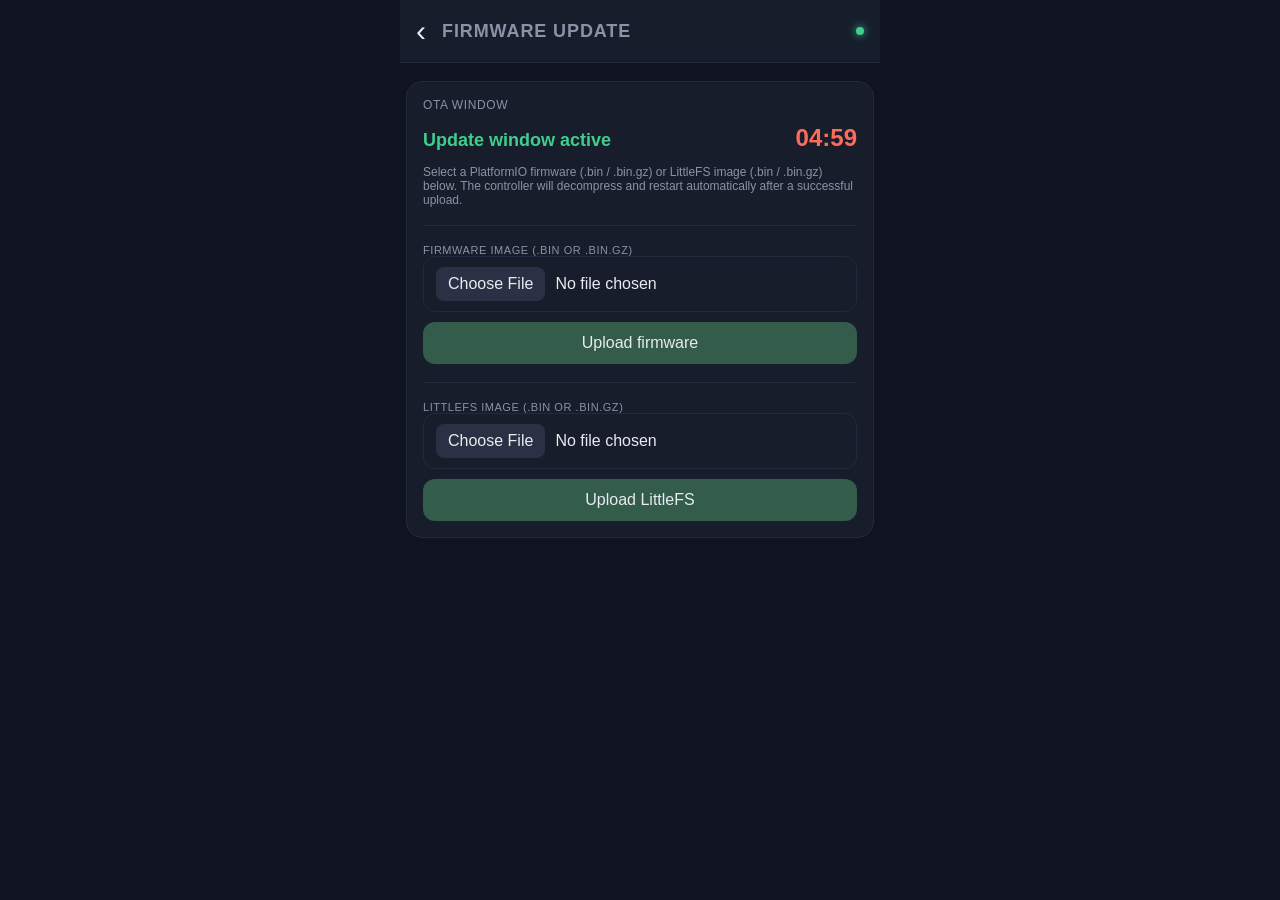
<file: MashController_pio/data/ota.html>
<!DOCTYPE html>
<html lang="en">
<head>
  <meta charset="utf-8">
  <meta name="viewport" content="width=device-width, initial-scale=1.0, maximum-scale=1.0">
  <meta http-equiv="Cache-Control" content="no-store">
  <title>Firmware Update | Mash Controller</title>
  <link rel="stylesheet" href="style.css?v=ota-progress-2">
  <link rel="prefetch" href="reboot.html">
</head>
<body>
  <div id="app">
    <div class="header">
      <a class="back-link" href="/">‹</a>
      <h1>Firmware Update</h1>
      <span class="status-dot"></span>
    </div>

    <main class="screen active">
      <section class="stat-card ota-card">
        <div class="label">OTA Window</div>
        <div class="ota-status-row">
          <div class="ota-status">Update window active</div>
          <div class="ota-countdown" id="otaCountdown">05:00</div>
        </div>
        <p class="setting-desc">
          Select a PlatformIO firmware (.bin / .bin.gz) or LittleFS image (.bin / .bin.gz) below. The controller will decompress and restart automatically after a successful upload.
        </p>

        <div class="ota-progress-panel" id="otaProgressPanel" hidden>
          <div class="ota-progress-heading">
            <span id="otaProgressStatus">Preparing upload...</span>
            <span id="otaProgressPercent">0%</span>
          </div>
          <div class="ota-progress-track">
            <div class="ota-progress-fill" id="otaProgressFill"></div>
          </div>
          <div class="ota-progress-detail" id="otaProgressDetail"></div>
        </div>

        <form class="ota-form" action="/update?type=firmware" method="post" enctype="multipart/form-data" data-update-form>
          <input type="hidden" name="type" value="firmware">
          <div class="label-small">Firmware image (.bin or .bin.gz)</div>
          <input class="input-dark" type="file" name="update" accept=".bin,.bin.gz,.gz" required>
          <button class="btn green" type="submit">Upload firmware</button>
        </form>

        <form class="ota-form" action="/update?type=filesystem" method="post" enctype="multipart/form-data" data-update-form>
          <input type="hidden" name="type" value="filesystem">
          <div class="label-small">LittleFS image (.bin or .bin.gz)</div>
          <input class="input-dark" type="file" name="update" accept=".bin,.bin.gz,.gz" required>
          <button class="btn green" type="submit">Upload LittleFS</button>
        </form>
      </section>
    </main>
  </div>

  <script>
    let remaining = 300;
    const countdown = document.getElementById('otaCountdown');

    function renderCountdown() {
      if (remaining === null) {
        countdown.textContent = '--:--';
        return;
      }

      const minutes = Math.floor(remaining / 60).toString().padStart(2, '0');
      const seconds = (remaining % 60).toString().padStart(2, '0');
      countdown.textContent = `${minutes}:${seconds}`;
    }

    renderCountdown();
    setInterval(() => {
      if (remaining !== null && remaining > 0) {
        remaining -= 1;
        renderCountdown();
      }
    }, 1000);

    const progressPanel = document.getElementById('otaProgressPanel');
    const progressFill = document.getElementById('otaProgressFill');
    const progressPercent = document.getElementById('otaProgressPercent');
    const progressStatus = document.getElementById('otaProgressStatus');
    const progressDetail = document.getElementById('otaProgressDetail');
    const updateForms = document.querySelectorAll('[data-update-form]');
    let uploadInProgress = false;

    function formatBytes(bytes) {
      if (bytes < 1024) return `${bytes} B`;
      if (bytes < 1024 * 1024) return `${(bytes / 1024).toFixed(1)} KB`;
      return `${(bytes / (1024 * 1024)).toFixed(1)} MB`;
    }

    updateForms.forEach((form) => {
      form.addEventListener('submit', (event) => {
        event.preventDefault();

        if (uploadInProgress) return;

        const fileInput = form.querySelector('input[type="file"]');
        if (!fileInput.files.length) return;

        uploadInProgress = true;
//        remaining = 300;
//        renderCountdown();
        const file = fileInput.files[0];
        const request = new XMLHttpRequest();
        const formData = new FormData(form);
        const buttons = document.querySelectorAll('[data-update-form] button, [data-update-form] input');

        progressPanel.hidden = false;
        progressFill.style.width = '0%';
        progressFill.classList.add('active');
        progressPercent.textContent = '0%';
        progressStatus.textContent = `Uploading ${file.name}`;
        progressDetail.textContent = `0 B of ${formatBytes(file.size)}`;
        buttons.forEach((control) => { control.disabled = true; });

        let uploadFinished = false;

        request.upload.addEventListener('progress', (progressEvent) => {
          if (!progressEvent.lengthComputable) {
            progressStatus.textContent = `Uploading ${file.name}`;
            progressDetail.textContent = `${formatBytes(progressEvent.loaded)} sent`;
            return;
          }

          const percent = Math.round((progressEvent.loaded / progressEvent.total) * 100);
          if (percent >= 100) uploadFinished = true;
          progressFill.style.width = `${percent}%`;
          progressPercent.textContent = `${percent}%`;
          progressDetail.textContent = `${formatBytes(progressEvent.loaded)} of ${formatBytes(progressEvent.total)}`;
        });

        request.addEventListener('load', () => {
          if (request.status >= 200 && request.status < 300) {
            window.location.href = '/reboot.html?msg=Update+successful.+Controller+is+restarting...';
          } else {
            progressStatus.textContent = 'Upload failed';
            progressDetail.textContent = request.responseText || `Device returned HTTP ${request.status}`;
            progressFill.classList.remove('active');
            uploadInProgress = false;
            buttons.forEach((control) => { control.disabled = false; });
          }
        });

        request.addEventListener('error', () => {
          if (uploadFinished) {
            window.location.href = '/reboot.html?msg=Update+successful.+Controller+is+restarting...';
          } else {
            progressStatus.textContent = 'Upload connection lost';
            progressDetail.textContent = 'The device may be restarting. Wait a few seconds, then check the controller.';
            progressFill.classList.remove('active');
            uploadInProgress = false;
            buttons.forEach((control) => { control.disabled = false; });
          }
        });

        request.open('POST', form.action);
        request.send(formData);
      });
    });
  </script>
</body>
</html>
</file>
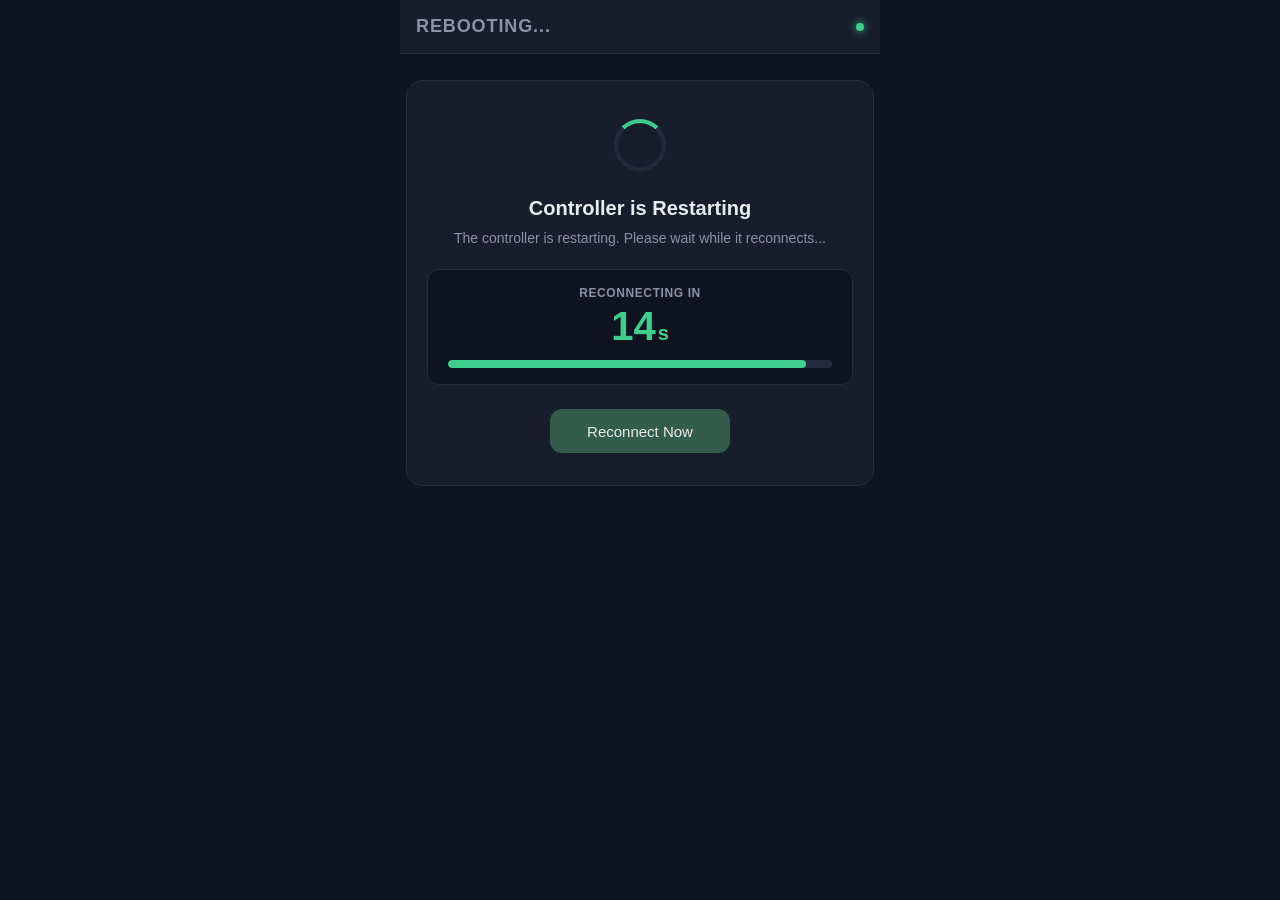
<file: MashController_pio/data/reboot.html>
<!DOCTYPE html>
<html lang="en">
<head>
  <meta charset="utf-8">
  <meta name="viewport" content="width=device-width, initial-scale=1.0, maximum-scale=1.0">
  <meta http-equiv="Cache-Control" content="no-store, no-cache, must-revalidate">
  <meta http-equiv="Pragma" content="no-cache">
  <title>Rebooting | Mash Controller</title>
  <link rel="stylesheet" href="style.css">
</head>
<body>
  <div id="app">
    <div class="header">
      <h1>Rebooting...</h1>
      <span class="status-dot"></span>
    </div>

    <main class="screen active">
      <section class="stat-card reboot-card">
        <div class="reboot-icon-wrap">
          <div class="reboot-spinner"></div>
          <div class="reboot-pulse-ring"></div>
        </div>
        <h2 class="reboot-title">Controller is Restarting</h2>
        <p class="reboot-subtitle" id="rebootMsg">The controller is restarting. Please wait while it reconnects...</p>

        <div class="reboot-countdown-box">
          <div class="reboot-countdown-label">Reconnecting in</div>
          <div class="reboot-countdown-val"><span id="countdown">15</span><span class="reboot-sec">s</span></div>
          <div class="reboot-track">
            <div id="rebootBar" class="reboot-bar"></div>
          </div>
        </div>

        <div class="reboot-actions">
          <a href="/" id="reconnectBtn" class="btn green reboot-btn">Reconnect Now</a>
        </div>
      </section>
    </main>
  </div>

  <script>
  (() => {
    const params = new URLSearchParams(window.location.search);
    const customMsg = params.get('msg');
    const rebootMsg = document.getElementById('rebootMsg');
    if (customMsg && rebootMsg) {
      rebootMsg.textContent = customMsg;
    }

    if (params.get('trigger') === '1' || params.get('reboot') === '1') {
      fetch('/reboot', { method: 'POST' }).catch(() => {});
    }

    const totalSeconds = 15;
    let remaining = totalSeconds;
    let redirected = false;
    const countdown = document.getElementById('countdown');
    const rebootBar = document.getElementById('rebootBar');

    const checkOnline = () => {
      fetch('/status', { cache: 'no-store' })
        .then(response => {
          if (response.ok && !redirected) {
            redirected = true;
            rebootMsg.textContent = 'Controller is online! Redirecting...';
            if (rebootBar) rebootBar.style.width = '0%';
            setTimeout(() => { window.location.href = '/'; }, 500);
          }
        })
        .catch(() => {});
    };

    const timer = setInterval(() => {
      remaining--;
      if (countdown) countdown.textContent = Math.max(0, remaining);
      if (rebootBar) {
        rebootBar.style.width = Math.max(0, (remaining / totalSeconds) * 100) + '%';
      }

      if (remaining <= 5 && remaining > 0) {
        checkOnline();
      }

      if (remaining <= 0) {
        clearInterval(timer);
        rebootMsg.textContent = 'Connecting to controller...';
        let attempts = 0;
        const pollTimer = setInterval(() => {
          attempts++;
          fetch('/status', { cache: 'no-store' })
            .then(response => {
              if (response.ok && !redirected) {
                redirected = true;
                clearInterval(pollTimer);
                window.location.href = '/';
              }
            })
            .catch(() => {});

          if (attempts >= 12) {
            clearInterval(pollTimer);
            if (!redirected) window.location.href = '/';
          }
        }, 1500);
      }
    }, 1000);
  })();
  </script>
</body>
</html>
</file>
<file: MashController_pio/data/style.css>
:root {
      --bg: #0f1420;
      --card: #171d2b;
      --accent: #ff6b5b;
      --accent2: #3ecf8e;
      --text: #e8ebf0;
      --text-dim: #8a92a6;
      --border: #232a3b;
      --accent2-dim: #345c4a;
    }

    * { box-sizing: border-box; margin: 0; padding: 0; }

    body {
      background: var(--bg);
      color: var(--text);
      font-family: -apple-system, BlinkMacSystemFont, "Segoe UI", Roboto, sans-serif;
      min-height: 100vh;
    }

	@media (min-width: 600px) {
	  body { display: flex; justify-content: center; }
	  #app { max-width: 480px; width: 100%; }
	}

    /* Drawer menu */
    #sideMenu {
      position: fixed;
      top: 0;
      left: 0;
      width: 260px;
      height: 100%;
      background: var(--card);
      border-right: 1px solid var(--border);
      transform: translateX(-260px);
      transition: 0.3s;
      padding: 20px;
      z-index: 1000;
    }

    #sideMenu.open {
      transform: translateX(0);
    }

    #sideMenu h2 {
      margin-bottom: 20px;
      font-size: 16px;
      color: var(--text-dim);
      text-transform: uppercase;
    }

    .menu-item {
      padding: 12px 0;
      font-size: 16px;
      cursor: pointer;
      color: var(--text);
      text-decoration: none;
      display: block;
    }

    .menu-item:hover {
      color: var(--accent2);
    }

    .back-link {
      color: var(--text);
      font-size: 30px;
      line-height: 1;
      text-decoration: none;
    }

    .ota-card {
      margin-top: 12px;
    }

    .ota-status-row {
      align-items: baseline;
      display: flex;
      gap: 12px;
      justify-content: space-between;
    }

    .ota-status {
      color: var(--accent2);
      font-size: 18px;
      font-weight: 700;
      margin: 12px 0;
    }

    .ota-countdown {
      color: var(--accent);
      flex-shrink: 0;
      font-size: 24px;
      font-variant-numeric: tabular-nums;
      font-weight: 700;
      margin: 0;
    }

    .ota-form {
      border-top: 1px solid var(--border);
      margin-top: 18px;
      padding-top: 18px;
    }

    .ota-form .btn {
      width: 100%;
    }

    .ota-progress-panel {
      border: 1px solid var(--border);
      border-radius: 12px;
      margin: 18px 0;
      padding: 14px;
    }

    .ota-progress-heading {
      display: flex;
      justify-content: space-between;
      gap: 12px;
      margin-bottom: 10px;
    }

    .ota-progress-heading span:last-child {
      color: var(--accent2);
      font-variant-numeric: tabular-nums;
      font-weight: 700;
    }

    .ota-progress-track {
      background: var(--border);
      border-radius: 999px;
      height: 12px;
      overflow: hidden;
      width: 100%;
    }

    .ota-progress-fill {
      background: var(--accent2);
      height: 100%;
      transition: width 0.15s ease;
      width: 0;
    }

    .ota-progress-fill.active {
      animation: ota-progress-pulse 1s linear infinite;
      background: linear-gradient(90deg, var(--accent2), #b6f2c9, var(--accent2));
      background-size: 200% 100%;
    }

    @keyframes ota-progress-pulse {
      from { background-position: 100% 0; }
      to { background-position: -100% 0; }
    }

    .ota-progress-detail {
      color: var(--text-dim);
      font-size: 12px;
      margin-top: 8px;
      overflow-wrap: anywhere;
    }

	#sideMenuBackdrop {
	  display: none;
	  position: fixed;
	  top: 0;
	  left: 0;
	  width: 100%;
	  height: 100%;
	  background: rgba(0, 0, 0, 0.5);
	  z-index: 999; /* just below #sideMenu's 1000 */
	}

	#sideMenuBackdrop.open {
	  display: block;
	}

    /* Header */
    .header {
      display: flex;
      align-items: center;
      gap: 16px;
      padding: 16px;
      background: var(--card);
      border-bottom: 1px solid var(--border);
    }

    #menuBtn {
      font-size: 26px;
      cursor: pointer;
    }

    .header h1 {
      font-size: 18px;
      font-weight: 600;
      color: var(--text-dim);
      text-transform: uppercase;
      letter-spacing: 0.05em;
    }

    .status-dot {
      width: 8px;
      height: 8px;
      border-radius: 50%;
      background: var(--accent2);
      display: inline-block;
      box-shadow: 0 0 8px var(--accent2);
      margin-left: auto;
    }

    /* Screens */
    .screen {
      display: none;
      padding: 6px;
    }

    .screen.active {
      display: block;
    }

    /* Your original styles */
    .stats-row {
      display: flex;
      gap: 12px;
    }

    .stat-card {
      background: var(--card);
      border: 1px solid var(--border);
      border-radius: 16px;
      padding: 16px;
      flex: 1;
	  margin-bottom: 6px;
    }

    .stat-card .label {
      font-size: 12px;
      color: var(--text-dim);
      text-transform: uppercase;
      letter-spacing: 0.05em;
      margin-bottom: 6px;
    }

    .stat-card .value {
      font-size: 32px;
      font-weight: 700;
      line-height: 1;
    }

    .stat-card .value .unit {
      font-size: 16px;
      color: var(--text-dim);
      font-weight: 400;
    }

    .stat-card.current .value { color: var(--accent); }
    .stat-card.target .value { color: var(--accent2); }

    .chart-card {
      background: var(--card);
      border: 1px solid var(--border);
      border-radius: 16px;
      padding: 16px;
      flex: 1;
      min-height: 0;
      display: flex;
      flex-direction: column;
    }

    .chart-wrap {
      position: relative;
      width: 100%;
      aspect-ratio: 3.5 / 1;
    }

	
	.input-dark {
	  width: 100%;
	  padding: 10px 12px;
	  background: var(--card);
	  border: 1px solid var(--border);
	  border-radius: 12px;
	  color: var(--text);
	  font-size: 16px;
	  outline: none;
	  margin-bottom: 10px;
	}

	.input-dark:focus {
	  border-color: var(--accent2);
	}

  .input-dark::file-selector-button {
    background: #2a3144;
    border: none;
    border-radius: 8px;
    color: var(--text);
    cursor: pointer;
    font: inherit;
    margin-right: 10px;
    padding: 8px 12px;
  }

  .input-dark::file-selector-button:hover {
    background: #3a4258;
  }

	.btn {
	  background: #2a3144;        /* спокойный тёмный */
	  border: none;
	  padding: 12px 18px;
	  border-radius: 12px;
	  color: var(--text);
	  font-size: 16px;
	  cursor: pointer;
	  transition: 0.2s;
	}

	.btn:hover {
	  background: #3a4258;
	}

	.btn.green {
	  background: var(--accent2-dim);
	}

	.btn.green:hover {
	  background: #3e6d57;
	}

	.btn.gray {
	  background: var(--border);
	}

	.btn.gray:hover {
	  background: #2d3547;
	}

	.input-small {
	  width: 100%;
	  padding: 8px 10px;
	  background: var(--card);
	  border: 1px solid var(--border);
	  border-radius: 10px;
	  color: var(--text);
	  font-size: 14px;     /* уменьшенный размер */
	  outline: none;
	}

	.input-small:focus {
	  border-color: var(--accent2);
	}

	.label-small {
	  font-size: 11px;     /* меньше, чем обычная label */
	  color: var(--text-dim);
	  text-transform: uppercase;
	  letter-spacing: 0.05em;
	}

	.btn-icon {
	  background: transparent;
	  border: none;
	  width: 36px;
	  height: 36px;
	  border-radius: 10px;
	  display: flex;
	  align-items: center;
	  justify-content: center;
	  cursor: pointer;
	  transition: 0.2s;
	  padding: 0;
	  flex-shrink: 0;
	}

	.btn-icon svg {
	  width: 20px;
	  height: 20px;
	  opacity: 0.7;
	  transition: 0.2s;
	}

	.btn-icon:hover svg {
	  opacity: 1;
	}

	/* Profile add button - blue styling */
	.profile-add-btn {
	  border: 1px solid rgba(91, 184, 217, 0.3);
	}

	.profile-add-btn svg {
	  color: #5bb8d9;
	}

	.profile-add-btn:hover {
	  background: rgba(91, 184, 217, 0.1);
	  border-color: rgba(91, 184, 217, 0.4);
	}

	.profile-add-btn:hover svg {
	  color: #6fc8e6;
	}

	/* Profile delete button - red styling */
	.profile-delete-btn {
	  border: 1px solid rgba(255, 184, 217, 0.3);
	}
	.profile-delete-btn svg {
	  color: var(--accent);
	}

	.profile-delete-btn:hover {
	  background: rgba(255, 107, 91, 0.1);
	}

.profile-select-row {
  display: flex;
  gap: 10px;
  margin-bottom: 16px;
  align-items: center;
}

.state-row {
  display: flex;
  justify-content: space-between;
  align-items: center;
  margin-bottom: 14px;
}

.state-badge {
  padding: 6px 12px;
  border-radius: 999px;
  font-size: 12px;
  font-weight: 600;
  text-transform: uppercase;
  letter-spacing: 0.05em;
  background: var(--border);
  color: var(--text-dim);
}

.state-badge.running {
  background: var(--accent2-dim);
  color: var(--accent2);
}

.state-badge.paused {
  background: #4a4325;
  color: #e8c547;
}

.state-badge.recovery {
  background: #35456a;
  color: #7fbfff;
}

.pause-instruction {
  display: flex;
  align-items: center;
  gap: 9px;
  padding: 10px 12px;
  margin: -2px 0 14px;
  border: 1px solid rgba(232, 197, 71, 0.28);
  border-left: 3px solid #e8c547;
  border-radius: 9px;
  background: rgba(232, 197, 71, 0.08);
  color: #f3d96d;
  font-size: 13px;
  font-weight: 500;
  line-height: 1.4;
}

.pause-instruction::before {
  content: "•";
  flex: 0 0 auto;
  color: #e8c547;
  font-size: 18px;
  font-weight: 800;
  line-height: 0;
}

.pause-instruction.timer-paused {
  border-color: rgba(232, 197, 71, 0.28);
  border-left-color: #e8c547;
  background: rgba(232, 197, 71, 0.08);
  color: #f3d96d;
}

.pause-instruction.recovery {
  border-color: rgba(127, 191, 255, 0.28);
  border-left-color: #7fbfff;
  background: rgba(127, 191, 255, 0.08);
  color: #b7d9ff;
}

.remaining-time {
  font-size: 30px;
  font-weight: 700;
  font-variant-numeric: tabular-nums;
  color: var(--text);
}

.btn-row {
  display: flex;
  gap: 8px;
  flex-wrap: wrap;
}

.btn-row .btn {
  flex: 1;
  min-width: 80px;
}

.hidden {
  display: none !important;
}

.profile-picker {
  cursor: pointer;
  transition: 0.2s;
}

.profile-picker-container {
  position: relative;
}

.profile-editor-picker-container {
  flex: 1;
}

.profile-select-source {
  display: none;
}

.profile-picker-trigger {
  cursor: pointer;
  min-height: 42px;
  padding: 8px 10px;
}

.profile-picker-trigger:active {
  background: #1c2334;
}

.profile-picker-label {
  overflow: hidden;
  text-overflow: ellipsis;
  white-space: nowrap;
}

.profile-picker:active {
  background: #1c2334;
}

.value-row {
  display: flex;
  justify-content: space-between;
  align-items: center;
}

.chevron {
  font-size: 24px;
  color: var(--text-dim);
}

.profile-dropdown {
  isolation: isolate;
  position: absolute;
  top: calc(100% - 6px);
  left: 0;
  right: 0;
  z-index: 2000;
}

.profile-dropdown::before {
  background: rgba(5, 8, 15, 0.34);
  backdrop-filter: blur(3px);
  -webkit-backdrop-filter: blur(3px);
  content: "";
  inset: -100vh -100vw;
  pointer-events: none;
  position: absolute;
  z-index: -1;
}

.profile-dropdown-content {
  background: #252e43;
  backdrop-filter: blur(14px);
  -webkit-backdrop-filter: blur(14px);
  border-radius: 12px;
  border: 1px solid #687695;
  box-shadow: 0 18px 42px rgba(0, 0, 0, 0.72), 0 0 0 1px rgba(255, 255, 255, 0.08);
  padding: 8px;
  width: 100%;
  max-height: 55vh;
  overflow-y: auto;
}

.profile-option {
  padding: 14px 12px;
  border-radius: 12px;
  font-size: 16px;
  cursor: pointer;
  margin-bottom: 6px;
  transition: 0.2s;
}

.profile-option:hover {
  background: var(--border);
}

.profile-option.selected {
  background: var(--accent2-dim);
  color: var(--accent2);
}

.profile-picker.disabled {
  cursor: not-allowed;
  opacity: 0.5;
}

.profile-picker.disabled .chevron {
  display: none;
}

.remaining-time.inactive {
  color: var(--text-dim);
}

#toastContainer {
  position: fixed;
  bottom: 20px;
  left: 50%;
  transform: translateX(-50%);
  z-index: 3000;
  display: flex;
  flex-direction: column;
  gap: 8px;
  align-items: center;
  pointer-events: none;
}

.toast {
  background: var(--card);
  border: 1px solid var(--border);
  border-left: 3px solid var(--accent2);
  border-radius: 12px;
  padding: 12px 18px;
  color: var(--text);
  font-size: 14px;
  box-shadow: 0 4px 16px rgba(0, 0, 0, 0.3);
  opacity: 0;
  transform: translateY(10px);
  transition: 0.25s ease;
  max-width: 90vw;
}

.toast.show {
  opacity: 1;
  transform: translateY(0);
}

.toast.error {
  border-left-color: var(--accent);
}

.main-step {
    display: flex;
    align-items: center;
    gap: 14px;
    padding: 14px;
    margin-top: 8px;

    background: #1f2635;
    border: 1px solid var(--border);
    border-radius: 14px;

    transition: all .2s ease;
}

.main-step.active {
    background: rgba(62,207,142,.08);
    border-color: var(--accent2);
    box-shadow: 0 0 12px rgba(62,207,142,.18);
}

.main-step.completed {
    opacity: .65;
}

.step-badge {
    width: 40px;
    height: 40px;

    border-radius: 50%;

    display: flex;
    align-items: center;
    justify-content: center;

    font-weight: 700;

    background: #2a3348;
    border: 2px solid var(--border);

    flex-shrink: 0;
}

.main-step.active .step-badge {
    background: var(--accent2);
    color: #111;
    border-color: var(--accent2);
}

.step-info {
    flex: 1;
}

.step-values {
    display: flex;
    gap: 10px;
}

.step-temp {
    font-size: 18px;
    font-weight: 700;
    color: var(--accent2);

    padding: 6px 12px;
    border-radius: 999px;
    background: rgba(62,207,142,.12);
}

.step-time {
    font-size: 15px;
    font-weight: 600;

    padding: 6px 12px;
    border-radius: 999px;
    background: rgba(255,255,255,.06);
}

.confirm-overlay {
    position: fixed;
    inset: 0;

    background: rgba(0,0,0,.65);

    display: flex;
    align-items: center;
    justify-content: center;

    z-index: 2000;

    backdrop-filter: blur(4px);
}

.confirm-overlay.hidden {
    display: none;
}

.confirm-modal {
    width: min(420px, 90vw);

    background: var(--card);
    border: 1px solid var(--border);
    border-radius: 18px;

    padding: 24px;

    box-shadow:
        0 20px 60px rgba(0,0,0,.5);
}

.confirm-modal h3 {
    margin: 0 0 12px 0;
    font-size: 1.2rem;
}

.confirm-modal p {
    color: var(--text-dim);
    margin-bottom: 20px;
}

.help-modal {
    width: min(560px, calc(100vw - 32px));
    max-height: calc(100vh - 32px);
    max-height: calc(100dvh - 32px);
    overflow-y: auto;
    overscroll-behavior: contain;
}

.help-modal p {
    margin-bottom: 0;
    font-size: 14px;
    line-height: 1.5;
}

.help-image-wrap {
    margin-top: 14px;
    border-radius: 10px;
    overflow: hidden;
    background: rgba(255,255,255,0.02);
    border: 1px solid rgba(255,255,255,0.08);
}

.help-image-wrap {
    touch-action: pan-y;            /* one finger still scrolls the modal */
    -webkit-user-select: none;
    user-select: none;
}

.help-image-wrap.zoomed {
    touch-action: none;             /* zoomed: one finger pans the image */
    cursor: grab;
}

.help-image-wrap img {
    display: block;
    width: 100%;
    max-width: 100%;
    height: auto;
    transform-origin: 0 0;
    will-change: transform;
    -webkit-user-drag: none;
}

.help-image-hint {
    margin-top: 6px;
    text-align: center;
    font-size: 12px;
    color: var(--text-dim);
}

.help-image-wrap.hidden {
    display: none;
}

.help-close {
    width: 100%;
    margin-top: 16px;
}

@media (max-width: 480px) {
    .help-modal {
        padding: 18px 16px;
        border-radius: 14px;
    }

    .help-modal h3 {
        font-size: 1.1rem;
        margin-bottom: 8px;
    }
}

.confirm-actions {
    display: flex;
    justify-content: flex-end;
    gap: 10px;
}

#confirmCancel {
    background: #3b455c;
    color: white;
}

#confirmCancel:hover {
    background: #4a5670;
}

#confirmOk {
    background: #d9534f;
    color: white;
}

#confirmOk:hover {
    background: #c9302c;
}

.editor-disabled {
    opacity: 0.45;
    pointer-events: none;
    filter: grayscale(0.3);
}

.editor-locked {
    margin-top: 16px;
    padding: 14px;

    border-radius: 12px;
    border: 1px solid #5b4f26;

    background: rgba(255, 193, 7, 0.08);
    color: #ffcc4d;

    text-align: center;
    font-weight: 600;
}

.profile-step-card {
    margin-top: 12px;
    padding: 16px;

    background: #1f2635;
    border: 1px solid var(--border);
    border-radius: 14px;
}

.profile-step-header {
    display: flex;
    justify-content: space-between;
    align-items: center;

    margin-bottom: 14px;
}

.profile-step-number {
    font-size: 14px;
    font-weight: 700;
    color: var(--accent2);

    padding: 6px 12px;

    border-radius: 999px;

    background: rgba(62,207,142,.12);
}

.profile-step-grid {
    display: grid;
    grid-template-columns: 1fr 1fr;
    gap: 12px;
}

.step-time-help {
  position: relative;
  padding: 0;
  background: transparent;
  cursor: help;
}

.step-time-tooltip {
  position: absolute;
  left: 50%;
  bottom: calc(100% + 8px);
  z-index: 10;
  width: 220px;
  padding: 9px 10px;
  border: 1px solid var(--border);
  border-radius: 8px;
  background: var(--card);
  color: var(--text);
  font-size: 12px;
  font-weight: 400;
  line-height: 1.35;
  text-align: left;
  pointer-events: none;
  opacity: 0;
  transform: translate(-50%, 4px);
  transition: opacity 0.15s ease, transform 0.15s ease;
}

.step-time-help:hover .step-time-tooltip,
.step-time-help:focus-visible .step-time-tooltip {
  opacity: 1;
  transform: translate(-50%, 0);
}

.profile-header {
    margin-bottom: 16px;
    padding-bottom: 12px;
    border-bottom: 1px solid var(--border);
}

.profile-select {
    flex: 1;
    height: 46px;
    font-weight: 600;
}

.btn-add-step {
    width: 100%;
    padding: 12px 18px;
    margin-top: 18px;
    margin-bottom: 12px;
    background: transparent;
    border: 1px dashed rgba(62, 207, 142, 0.3);
    border-radius: 12px;
    color: #5bb8d9;
    font-size: 15px;
    font-weight: 500;
    cursor: pointer;
    transition: 0.2s;
    display: flex;
    align-items: center;
    justify-content: center;
    gap: 8px;
}

.btn-add-step:hover {
    background: rgba(91, 184, 217, 0.06);
    border-color: rgba(91, 184, 217, 0.4);
    color: #6fc8e6;
}

.add-step-icon {
    font-size: 18px;
    font-weight: 300;
    line-height: 1;
}

.profile-actions {
    display: flex;
    gap: 10px;
    margin-top: 12px;
}

.btn-save-primary {
    flex: 1;
    width: 100%;
    height: 52px;
    padding: 0 18px;
    font-size: 16px;
    font-weight: 600;
}

button:disabled {
    opacity: 0.5;
    cursor: not-allowed;
}

.device-status-row {
    position: relative;
    display: flex;
    align-items: center;
    justify-content: space-between;
    margin-bottom: 0;
    padding-top: 6px;
}

.device-status-item {
    display: flex;
    align-items: center;
    gap: 8px;
}

.device-status-divider {
    position: absolute;
    left: 35%;
    top: 6px;
    bottom: 0;
    transform: translateX(-50%);
    width: 1px;
    background: var(--border);
}

.device-status-item .heater-badge {
    border: none;
    font-family: inherit;
    cursor: default;
    white-space: nowrap;
}

.device-status-item .heater-badge .mixer-heater-icon {
    display: block;
    width: 16px;
    height: 16px;
}

.device-status-item .heater-badge.manual {
    cursor: pointer;
}

.mode-toggle {
    display: flex;
    background: var(--bg);
    border: 1px solid var(--border);
    border-radius: 999px;
    padding: 3px;
    cursor: pointer;
    user-select: none;
    flex-shrink: 0;
}

.mode-toggle-option {
    padding: 4px 12px;
    border-radius: 999px;
    font-size: 11px;
    font-weight: 600;
    color: var(--text-dim);
    transition: 0.2s;
    pointer-events: none;
    white-space: nowrap;
}

.mode-toggle-option.active {
    background: #3b455c;
    color: var(--text);
}

.heater-label {
    color: var(--text-dim);
    font-size: 13px;
    font-weight: 600;
    text-transform: uppercase;
    letter-spacing: 0.05em;
}

.heater-badge {
    padding: 5px 12px;
    border-radius: 999px;
    font-size: 12px;
    font-weight: 700;
    text-transform: uppercase;
    letter-spacing: 0.05em;
    background: var(--border);
}

.heater-badge.on {
    background: rgba(255,107,91,.15);
    color: var(--accent);
    box-shadow: 0 0 10px rgba(255,107,91,.18);
}

.heater-badge.off {
    color: var(--text-dim);
}

.heater-badge.status-ok {
    background: rgba(62,207,142,.15);
    color: var(--accent2);
    box-shadow: 0 0 10px rgba(62,207,142,.18);
}

.heater-badge.status-error {
    background: rgba(255,107,91,.15);
    color: var(--accent);
    box-shadow: 0 0 10px rgba(255,107,91,.18);
}

.settings-group {
    display: flex;
    flex-direction: column;
    gap: 14px;
}

.setting-row {
    display: flex;
    align-items: center;
    justify-content: space-between;
    gap: 16px;
}

.setting-title {
    font-weight: 600;
}

.help-link {
  display: inline-flex;
  align-items: center;
  justify-content: center;
  width: 15px;
  height: 15px;
  margin-left: 4px;
  border: 1px solid var(--text-dim);
  border-radius: 50%;
  color: var(--text-dim);
  font-size: 10px;
  font-weight: 700;
  line-height: 1;
  text-decoration: none;
  vertical-align: middle;

  /* <button> resets so it matches the <a> variants */
  position: relative;
  padding: 0;
  background: none;
  font-family: inherit;
  cursor: pointer;
  -webkit-appearance: none;
  appearance: none;
  -webkit-tap-highlight-color: transparent;
}

/* Larger invisible touch target (15px circle is tiny on a phone) */
.help-link::after {
  content: "";
  position: absolute;
  inset: -10px;
}

.help-link:hover,
.help-link:focus-visible {
  border-color: var(--accent2);
  color: var(--accent2);
  outline: none;
}

.profile-mass-grid {
  display: grid;
  gap: 12px;
  grid-template-columns: repeat(2, minmax(0, 1fr));
  margin-bottom: 16px;
}

.calibration-page h2 {
  font-size: 16px;
  margin: 24px 0 6px;
}

.calibration-page p {
  color: var(--text-dim);
  font-size: 14px;
  line-height: 1.55;
}

.calibration-page .calibration-lead {
  color: var(--text);
}

.calibration-volume {
  display: flex;
  align-items: center;
  justify-content: space-between;
  gap: 16px;
  margin-top: 12px;
}

.calibration-volume span {
  color: var(--text-dim);
  font-size: 13px;
}

.calibration-volume input {
  flex: 0 0 100px;
  width: 100px;
}

.calibration-steps {
  color: var(--text-dim);
  font-size: 14px;
  line-height: 1.55;
  margin: 12px 0 0 20px;
}

.calibration-steps li {
  margin-bottom: 10px;
  padding-left: 4px;
}

.calibration-steps strong {
  color: var(--text);
}

.formula-block {
  background: #121827;
  border: 1px solid var(--border);
  border-radius: 8px;
  color: var(--text);
  font-family: monospace;
  font-size: 13px;
  line-height: 1.7;
  margin: 12px 0;
  overflow-x: auto;
  padding: 12px;
}

.calibration-note {
  border-left: 3px solid var(--accent);
  margin-top: 20px;
  padding-left: 12px;
}

.calibration-console-header,
.calibration-live-grid {
  align-items: center;
  display: flex;
  gap: 12px;
  justify-content: space-between;
}

.calibration-controls {
  display: flex;
  gap: 8px;
}

.calibration-live-grid {
  border-bottom: 1px solid var(--border);
  border-top: 1px solid var(--border);
  margin: 14px 0;
  padding: 12px 0;
}

.calibration-live-grid > div {
  display: flex;
  flex-direction: column;
  gap: 4px;
}

.calibration-live-grid span {
  color: var(--text-dim);
  font-size: 11px;
  text-transform: uppercase;
}

.calibration-live-grid strong {
  font-size: 18px;
  font-variant-numeric: tabular-nums;
}

.calibration-table {
  border-collapse: collapse;
  font-size: 13px;
  width: 100%;
}

.calibration-live-metrics {
  display: grid;
  gap: 10px;
  grid-template-columns: repeat(2, minmax(0, 1fr));
  margin-top: 16px;
}

.live-metric {
  background: var(--card);
  border: 1px solid var(--border);
  border-radius: 8px;
  padding: 12px;
}

.live-metric span {
  color: var(--text-dim);
  display: block;
  font-size: 12px;
}

.live-metric strong {
  color: var(--text);
  display: block;
  font-size: 16px;
  margin-top: 5px;
}

.calibration-table th,
.calibration-table td {
  border-bottom: 1px solid var(--border);
  padding: 7px 4px;
  text-align: left;
}

.calibration-table th {
  color: var(--text-dim);
  font-size: 11px;
  text-transform: uppercase;
}

.calibration-result {
  background: rgba(62, 207, 142, 0.1);
  border: 1px solid var(--accent2);
  border-radius: 8px;
  line-height: 1.6;
  margin-top: 14px;
  padding: 12px;
}

.result-heading {
  font-weight: 700;
  margin-bottom: 10px;
}

.result-grid {
  display: grid;
  gap: 8px;
  grid-template-columns: repeat(2, minmax(0, 1fr));
  margin-bottom: 12px;
}

.result-grid div {
  display: flex;
  flex-direction: column;
  gap: 2px;
}

.result-grid span {
  color: var(--text-dim);
  font-size: 11px;
  text-transform: uppercase;
}

.result-values {
  border-top: 1px solid var(--border);
  font-size: 16px;
  line-height: 1.7;
  margin-top: 8px;
  padding-top: 8px;
}

.result-apply {
  display: block;
  margin-top: 12px;
  width: 100%;
}

.calibration-saved {
  color: var(--accent2);
  margin-top: 8px;
}

.calibration-error {
  color: var(--accent);
  margin-top: 8px;
}

@media (max-width: 480px) {
  .calibration-console-header,
  .calibration-live-grid {
    align-items: stretch;
    flex-direction: column;
  }

  .calibration-controls,
  .calibration-controls .btn {
    width: 100%;
  }
}

.setting-desc {
    color: var(--text-dim);
    font-size: 12px;
    margin-top: 2px;
}

.setting-row input {
    width: 100px;
    text-align: center;
}

.settings-save-btn {
    width: 100%;
    margin-top: 16px;
}

.sensor-readout {
    font-size: 14px;
    font-weight: 600;
    font-variant-numeric: tabular-nums;
    color: var(--text-dim);
    text-align: right;
    white-space: nowrap;
}

#btnRediscoverSensor {
    width: 100%;
    margin-top: 4px;
}

.state-badge.cooldown {
  background: #35456a;
  color: #7fbfff;
}

/* Sound-alert banner */
.sound-banner {
  position: sticky;
  top: 0;
  z-index: 20;
  padding: 10px 14px;
  background: #2b2610;
  border-bottom: 1px solid rgba(232, 197, 71, 0.35);
  border-left: 3px solid #e8c547;
  color: #f3d96d;
  font-size: 13px;
  font-weight: 500;
  line-height: 1.4;
  text-align: center;
  cursor: pointer;
}

.sound-banner.urgent {
  background: #3a3110;
  color: #ffe27a;
  font-weight: 700;
  animation: soundBannerPulse 1.4s ease-in-out infinite;
}

.simulated-sensor-banner {
  padding: 11px 14px;
  background: #4a1717;
  border-bottom: 2px solid #ff5c5c;
  color: #ffe1e1;
  font-size: 13px;
  font-weight: 700;
  line-height: 1.45;
  text-align: center;
}

@keyframes soundBannerPulse {
  50% { background: #57491a; }
}

/* On/off switch (Settings) */
.switch {
  position: relative;
  display: inline-block;
  flex: 0 0 auto;
  width: 46px;
  height: 26px;
  cursor: pointer;
}

.setting-row .switch input {
  position: absolute;
  top: 0;
  left: 0;
  width: 100%;
  height: 100%;
  margin: 0;
  opacity: 0;
  cursor: pointer;
}

.switch-track {
  position: absolute;
  top: 0;
  right: 0;
  bottom: 0;
  left: 0;
  border-radius: 26px;
  background: var(--border);
  transition: background 0.2s;
}

.switch-track::before {
  content: "";
  position: absolute;
  top: 3px;
  left: 3px;
  width: 20px;
  height: 20px;
  border-radius: 50%;
  background: var(--text-dim);
  transition: transform 0.2s, background 0.2s;
}

.switch input:checked + .switch-track {
  background: var(--accent2-dim);
}

.switch input:checked + .switch-track::before {
  transform: translateX(20px);
  background: var(--accent2);
}

.switch input:focus-visible + .switch-track {
  outline: 2px solid var(--accent2);
  outline-offset: 2px;
}

.fan-icon {
  display: inline-flex;
  align-items: center;
  transition: color 0.2s, opacity 0.2s;
}
.fan-icon.off { color: #7a7f87; opacity: 0.6; }
.fan-icon.on  { color: #4fc3f7; }

.fan-spin {
  transform-box: view-box;
  transform-origin: 12px 12px;
  animation: fanSpin 0.8s linear infinite;
}
@keyframes fanSpin { to { transform: rotate(360deg); } }

@media (prefers-reduced-motion: reduce) {
  .fan-spin { animation: none; }
}

/* Reboot Screen */
.reboot-card {
  margin: 20px auto;
  padding: 32px 20px;
  text-align: center;
}

.reboot-icon-wrap {
  position: relative;
  width: 64px;
  height: 64px;
  margin: 0 auto 20px;
  display: flex;
  align-items: center;
  justify-content: center;
}

.reboot-spinner {
  width: 52px;
  height: 52px;
  border: 4px solid var(--border);
  border-top-color: var(--accent2);
  border-radius: 50%;
  animation: reboot-spin 1s linear infinite;
}

.reboot-pulse-ring {
  position: absolute;
  inset: -6px;
  border-radius: 50%;
  border: 2px solid var(--accent2);
  opacity: 0;
  animation: reboot-pulse 2s cubic-bezier(0.24, 0, 0.38, 1) infinite;
}

@keyframes reboot-spin {
  to { transform: rotate(360deg); }
}

@keyframes reboot-pulse {
  0% { transform: scale(0.85); opacity: 0.8; }
  100% { transform: scale(1.35); opacity: 0; }
}

.reboot-title {
  margin: 0 0 8px;
  font-size: 20px;
  font-weight: 700;
  color: var(--text);
}

.reboot-subtitle {
  margin: 0 auto 20px;
  font-size: 14px;
  color: var(--text-dim);
  line-height: 1.5;
  max-width: 420px;
}

.reboot-countdown-box {
  background: var(--bg);
  border: 1px solid var(--border);
  border-radius: 12px;
  padding: 16px 20px;
  margin-bottom: 24px;
}

.reboot-countdown-label {
  font-size: 12px;
  font-weight: 600;
  color: var(--text-dim);
  text-transform: uppercase;
  letter-spacing: 0.05em;
}

.reboot-countdown-val {
  font-size: 40px;
  font-weight: 800;
  color: var(--accent2);
  font-variant-numeric: tabular-nums;
  line-height: 1.1;
  margin: 4px 0 12px;
}

.reboot-sec {
  font-size: 20px;
  font-weight: 600;
  margin-left: 2px;
}

.reboot-track {
  height: 8px;
  background: var(--border);
  border-radius: 999px;
  overflow: hidden;
}

.reboot-bar {
  height: 100%;
  width: 100%;
  background: var(--accent2);
  border-radius: 999px;
  transition: width 1s linear;
}

.reboot-actions {
  display: flex;
  justify-content: center;
}

.reboot-btn {
  display: inline-flex;
  align-items: center;
  justify-content: center;
  min-width: 180px;
  height: 44px;
  padding: 0 24px;
  text-decoration: none;
  font-size: 15px;
}
</file>
